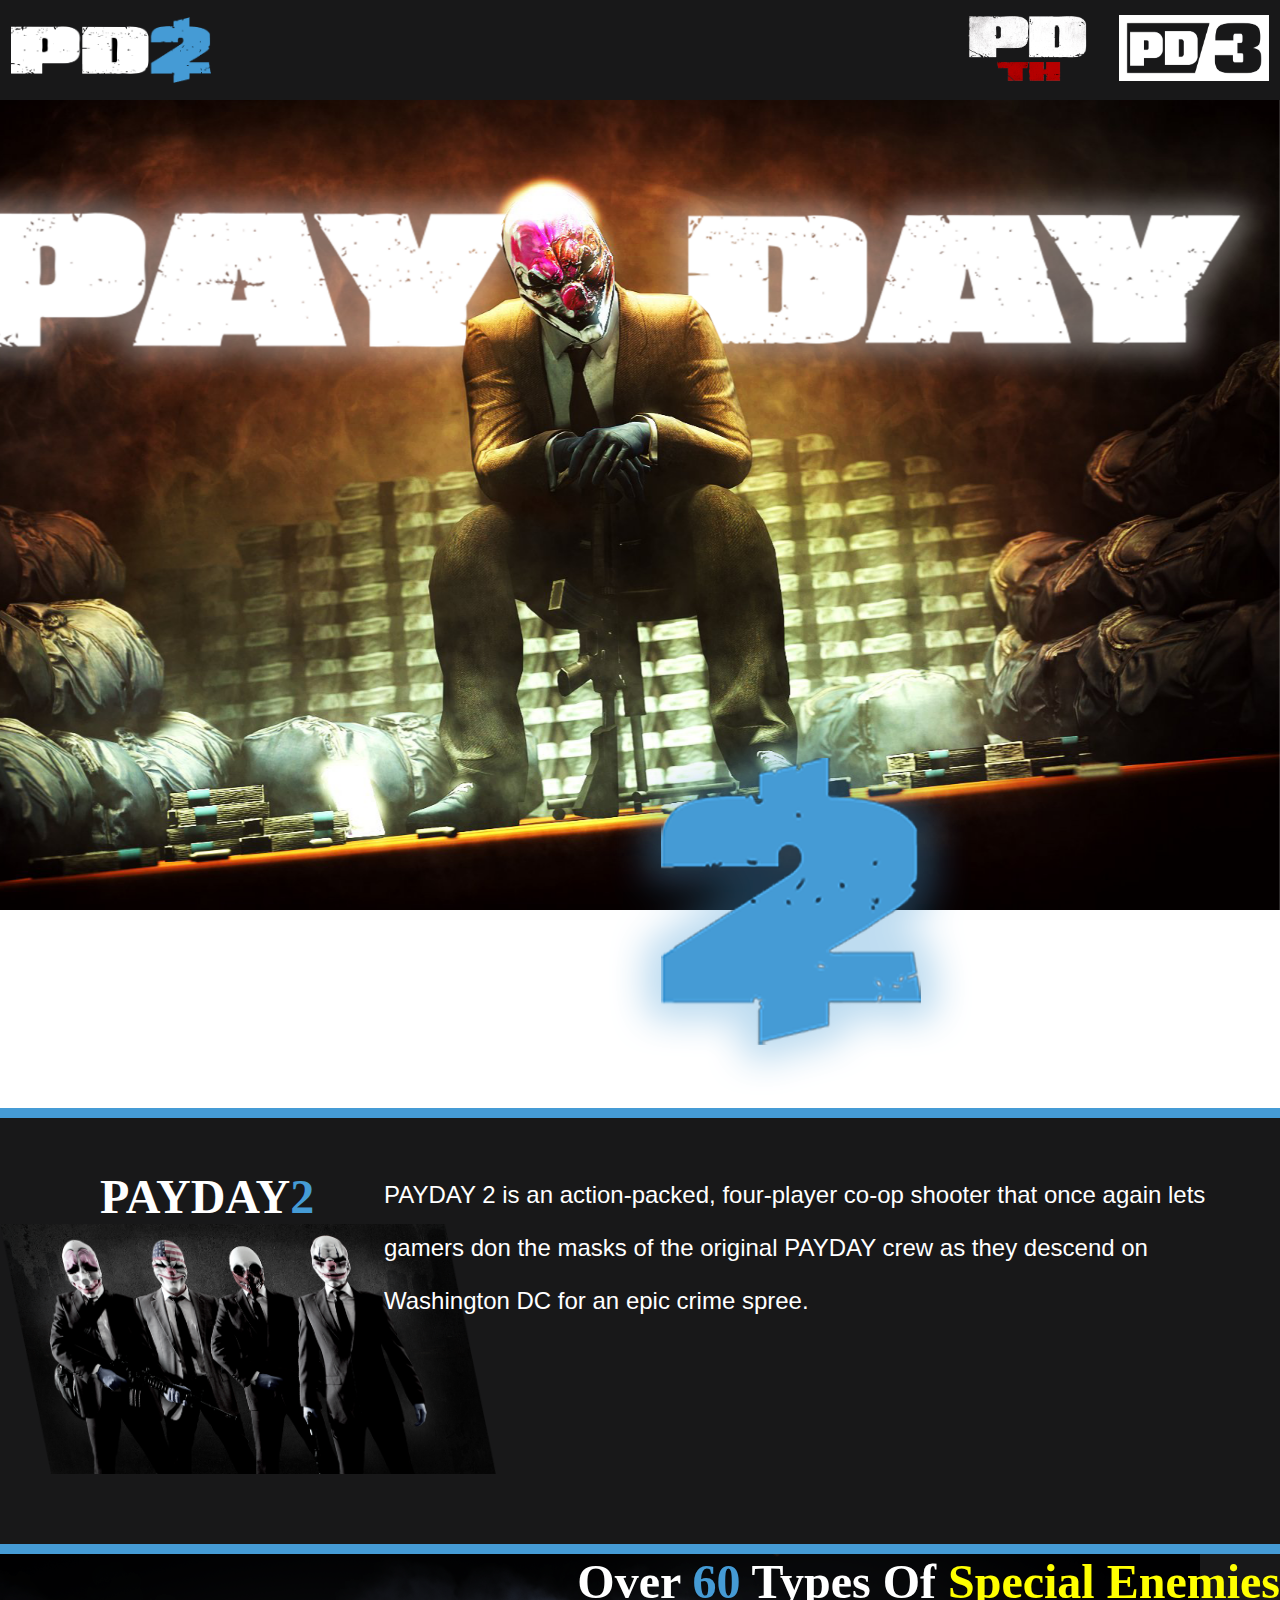
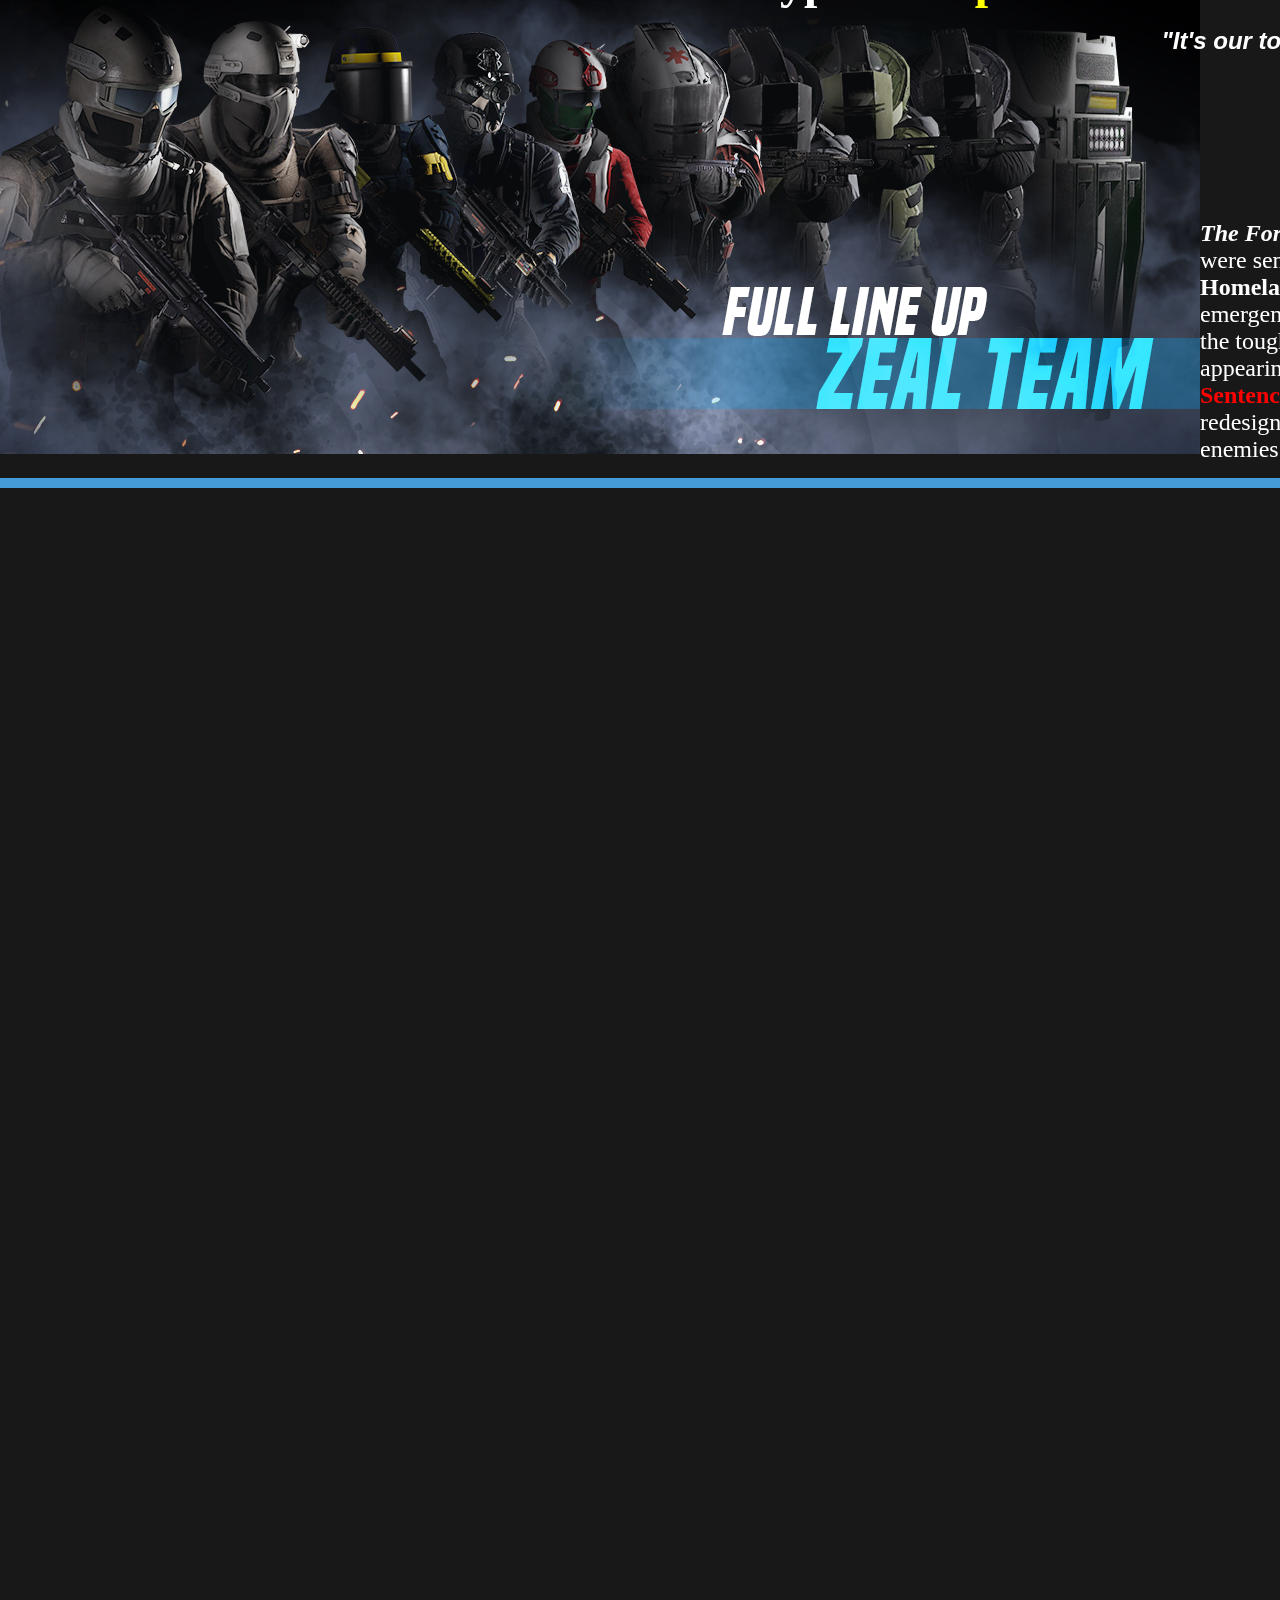
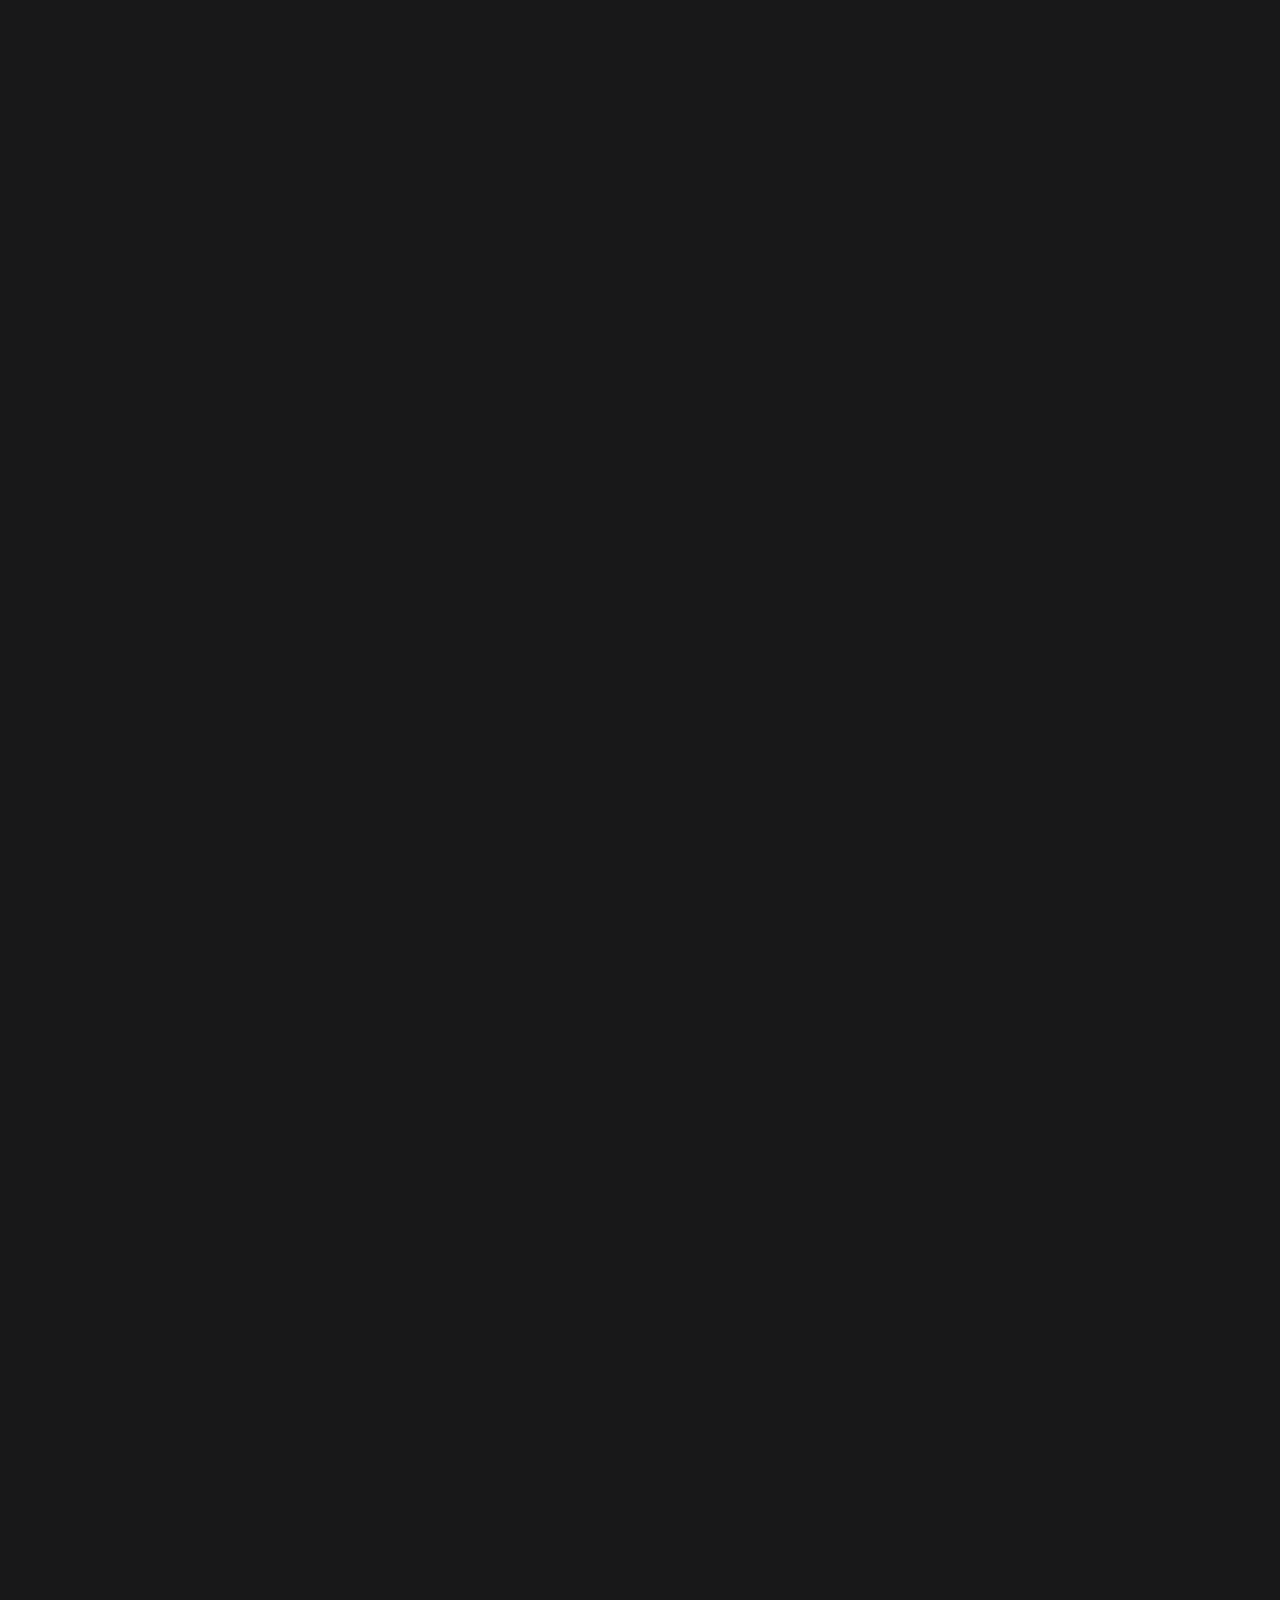
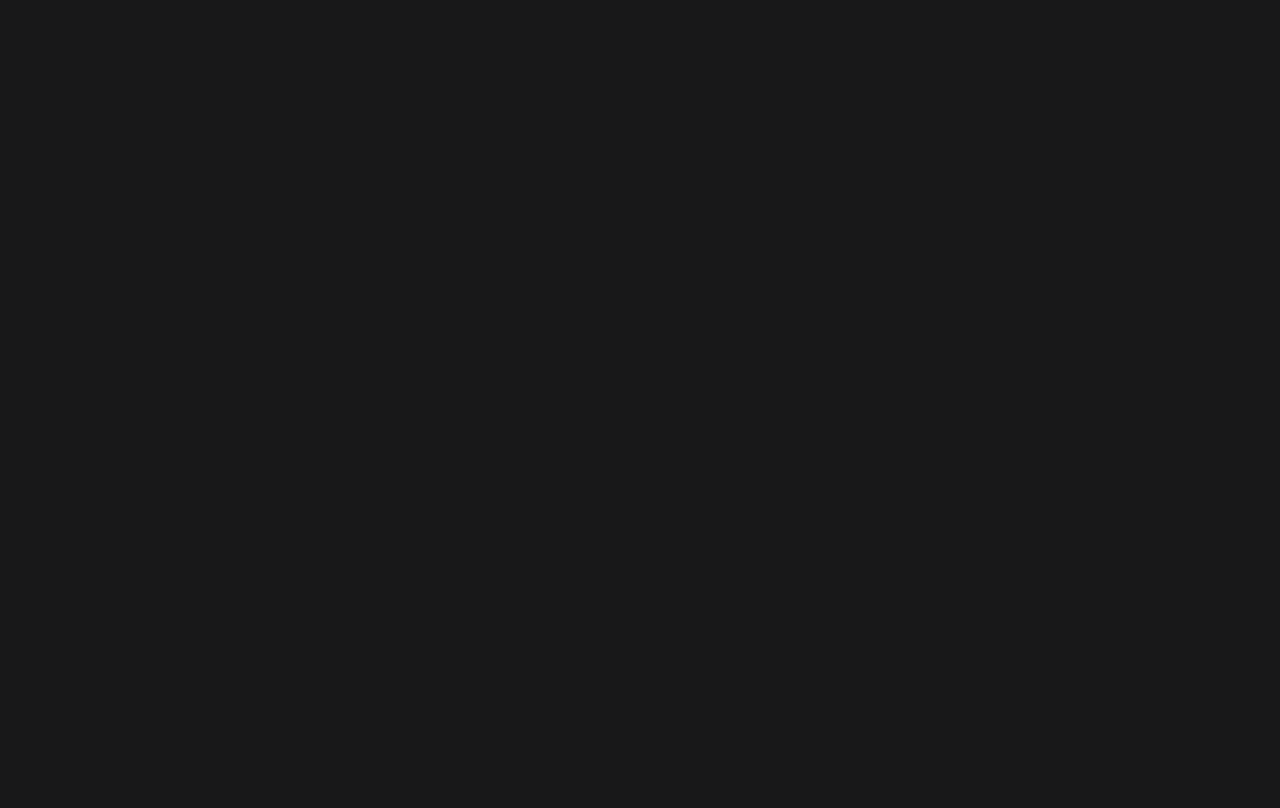
<file: index.html>
<!DOCTYPE html>
<html>
  <head>
    <title>Project Website</title>
    <link rel="stylesheet" href="PD2.css" />
  </head>
  <body>
  	<div class="box-area">
        <header>
          <div class="wrapper">
            <div class="logo">
              <a href="https://www.paydaythegame.com/payday2/"><img src="PD2.png" width="200"></a>
            </div>
          </div>
            
        <nav>
             
            <a href="https://www.paydaythegame.com/theheist//"><img src="PDTH.png" width="125"></a>
            <a href="https://www.paydaythegame.com/payday3/"><img src="PD3.png" width="150"></a>
        </nav>
        </header>

        <div class="banner-area">
        </div>
        <div class="title2">
          <img src="2.png">
        </div>
        <div class="content-area">
  <hr width ="100%" size="10" color="459bd5">
            <p></p>
            <div class="introtitle">
              <h1 style="font-family: Bahnschrift;"><font size="10">PAYDAY<font color="#459bd5">2</font></font></h1>
            </div>
            <div class="intropng">
              <img src="Crew.png" height=250>
            </div>
            <div class="intro">
              <font size=5>PAYDAY 2 is an action-packed, four-player co-op shooter that once again lets gamers don the masks of the original PAYDAY crew as they descend on Washington DC for an epic crime spree.</font>
              <p></p><p></p><p></p><p></p><p></p><p></p>
            </div>
            
   <hr width ="100%" size="10" color="459bd5">
    <div class="bgz">
            <div class="Zintro">        
              <h1 style="font-family: Bahnschrift;"><font size="10">Over <font color="459bd5">60</font> Types Of <font color="yellow">Special Enemies</font></font></h1><br>
              <div class="zin1">
                <h2><i>"It's our top secret strike force for emergencies.<br>Last resort only."</i></h2><br><h3>—DHS Agent Henry Carter</h3><br>
              </div>
              <p></p>
              <div class="zin2">
                <font style="font-family: Bahnschrift"><font size="5" style="width:30%;"><i><b>The Force Z Elite Assault Legion</i></b>, were sent by the <b>Department of Homeland Surveillance</b> during the emergency of October 2016. They are the toughest enemy tier in the game, appearing only on the <b><font color="red">Death Sentence</font></b> difficulty, and feature redesigns of nearly all special enemies.</font></font>
                <p></p>
              </div>
            </div>

   <hr width ="100%" size="10" color="459bd5">    

        </div>       
    </body>
</html>
</file>
<file: PD2.css>
*{
  margin: 0;
  padding: 0;
}
body{
  font-family:arial ;
  font-size: 16px;
  color:#fff;
}
.wrapper{
  width :100%;
  margin: 0 auto;
}
header{
  width: 100%;
  height:100px;
  background: #181819;
  position:fixed;
}
nav{
  float : right;
  line-height:150px;
}
nav a{
  text-decoration:none;
  font-size: 18px;
  font-family:  ;
  color: #1d272d;
  letter-spacing: 4px;
  padding:60px 10px;
  margin:0 1px;
}
nav a:hover{
  background:#1d272d;
  color: #1d272d;
}
.logo{
  width: 20%;
  float : left;
  text-align: left;
  line-height:150px;
}
.logo a{
  text-decoration:none;
  font-size: 25px;
  font-family:  ;
  color: #fff;
  letter-spacing: 4px;
  padding:36px 10px;
  margin:0 1px;
}
.banner-area{
  background-image:url('PD.png');
  background-size:cover;
  background-position:center;
  top:100px;
  height:90vh;
  width:100%;
  position:fixed;
}
.content-area{
  width: 100%;
  height: 500vh;
  position:relative;
  background:#181819;
  top:700px;
  float: left;
}
.content-area p{
  padding:2% 0;
  line-height: 30px;
  text-align:jutify;
}
header{
  font-family:HACKED ;
}

.link{
  font-family:HACKED ;
  font-size: 30px;
}
.intropng{
  width:25%;
  height: 1px;
}

.intro{
  width:70%;
  position: relative;
  float: right;
  text-align: left;
  line-height: 50px;
}
.introtitle{
  position: relative;
  float: left;
  left: 100px;
}
.Zintro{
  float: right;
  text-align: right;
}
.title2{
  position: relative;
  float: right;
  top: 700px;
  right: 300px;
}
.bgz{
  background-image:url(ZEAL.png);
  background-repeat: no-repeat;
  position: relative;
}
.zin2{
  float: left;
  position: relative;
  text-align: left;
  left:1200px;
  width: 29%;
}
.zin1{
  width: 35%;
  position: relative;
  left: 1100px;
}
</file>
